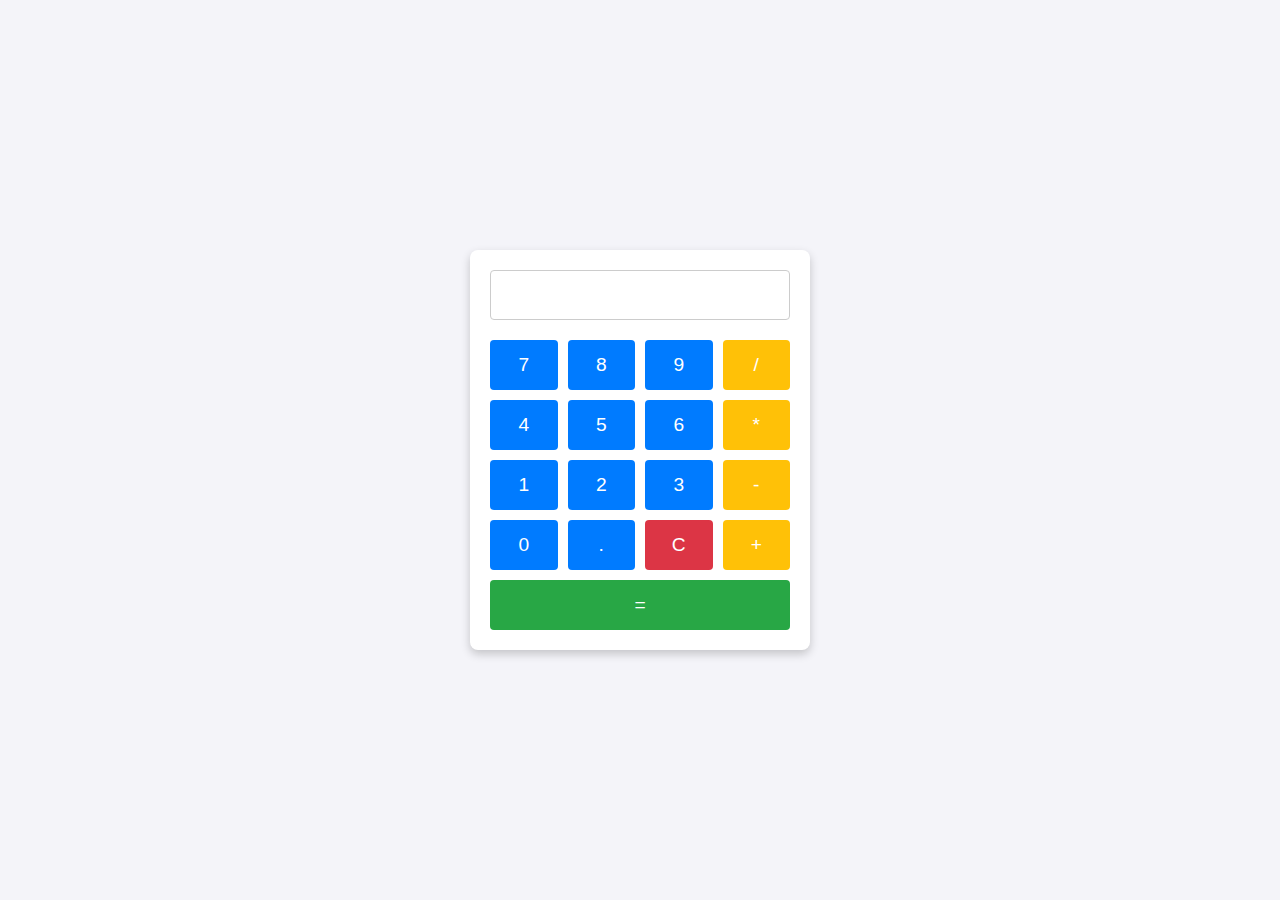
<file: Calculator/index.html>
<!DOCTYPE html>
<html lang="en">
<head>
    <meta charset="UTF-8">
    <meta name="viewport" content="width=device-width, initial-scale=1.0">
    <title>Simple Calculator</title>
    <link rel="stylesheet" href="style.css">
</head>
<body>
    <div class="calculator">
        <input type="text" class="display" id="display" readonly>
        <div class="buttons">
            <button onclick="appendValue('7')">7</button>
            <button onclick="appendValue('8')">8</button>
            <button onclick="appendValue('9')">9</button>
            <button class="operator" onclick="appendValue('/')">/</button>

            <button onclick="appendValue('4')">4</button>
            <button onclick="appendValue('5')">5</button>
            <button onclick="appendValue('6')">6</button>
            <button class="operator" onclick="appendValue('*')">*</button>

            <button onclick="appendValue('1')">1</button>
            <button onclick="appendValue('2')">2</button>
            <button onclick="appendValue('3')">3</button>
            <button class="operator" onclick="appendValue('-')">-</button>

            <button onclick="appendValue('0')">0</button>
            <button onclick="appendValue('.')">.</button>
            <button class="clear" onclick="clearDisplay()">C</button>
            <button class="operator" onclick="appendValue('+')">+</button>

            <button class="equal" onclick="calculateResult()">=</button>
        </div>
    </div>

    <script src="script.js"> </script>
</body>
</html>
</file>
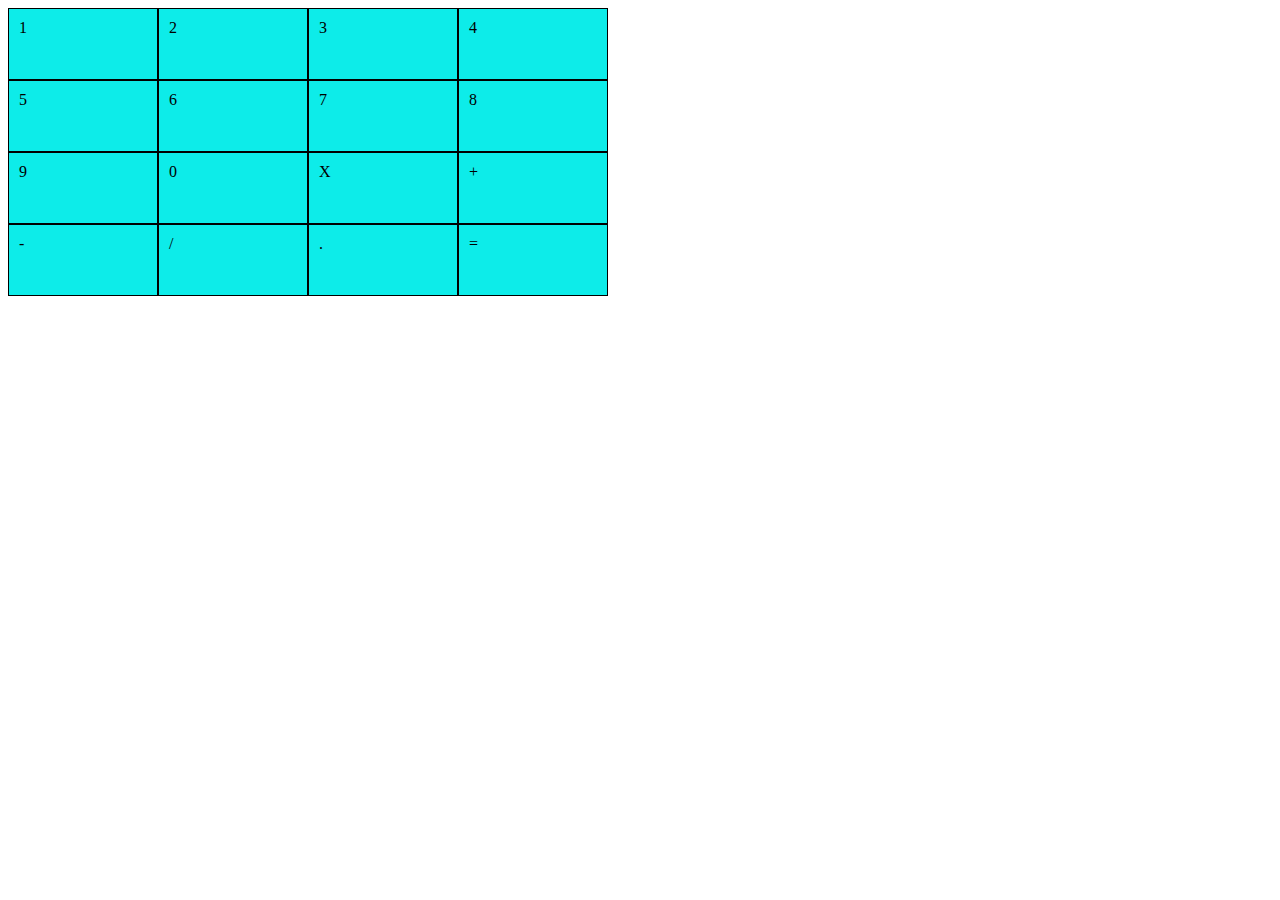
<file: Week 1/calculator.html>
<!DOCTYPE html>
<html lang="en">
<head>
    <meta charset="UTF-8">
    <meta name="viewport" content="width=device-width, initial-scale=1.0">
    <title>Document</title>
    <link rel="stylesheet" href="calculator.css">
</head>
<body>
    <div class="display"></div>
    <div class="container">
        <div class="item">1</div>
        <div class="item">2</div>
        <div class="item">3</div>
        <div class="item">4</div>
        <div class="item">5</div>
        <div class="item">6</div>
        <div class="item">7</div>
        <div class="item">8</div>
        <div class="item">9</div>
        <div class="item">0</div>
        <div class="item">X</div>
        <div class="item">+</div>
        <div class="item">-</div>
        <div class="item">/</div>
        <div class="item">.</div>
        <div class="item">=</div>

    </div>
</body>
</html>
</file>
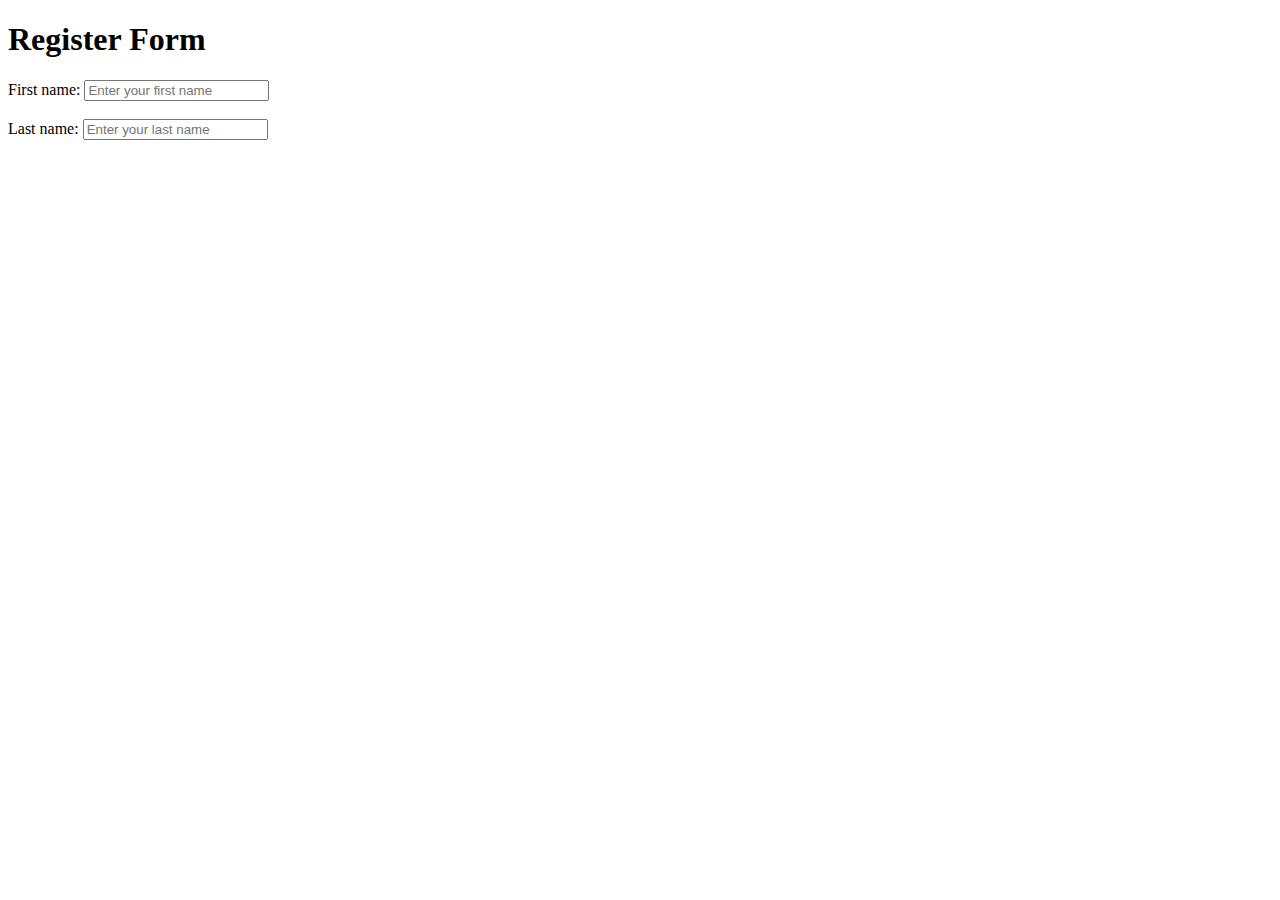
<file: Week 1/class3.html>
<!DOCTYPE html>
<html lang="en">
<head>
    <meta charset="UTF-8">
    <meta name="viewport" content="width=device-width, initial-scale=1.0">
    <link rel="icon" type="image/x-icon" href="\monero_crypto_icon_264381.ico">
    <title>Document</title>
</head>
<body>
    <!-- <table>
        <tr>
            <th>S. no</th>
            <th>Name</th>
            <th>Address</th>
        </tr>
        <tr>
            <td>1</td>
            <td>Niraj</td>
            <td>Kanchanpur</td>
        </tr>
    </table> -->

    <!-- <iframe src="class3.html" width="400" height="500" frameborder="0" name="link"></iframe>
    <a href="https://schoolworkspro.com/" target="link">click me</a> -->

    <h1>Register Form</h1>
    <form action="" method="post">
        <label for="first_name">First name:</label>
        <input type="text" name="f_name" id="first_name" placeholder="Enter your first name">
        <br>
        <br>
        <label for="last_name">Last name:</label>
        <input type="text" name="l_name" id="last_name" placeholder="Enter your last name">
    </form>
</body>
</html>
</file>
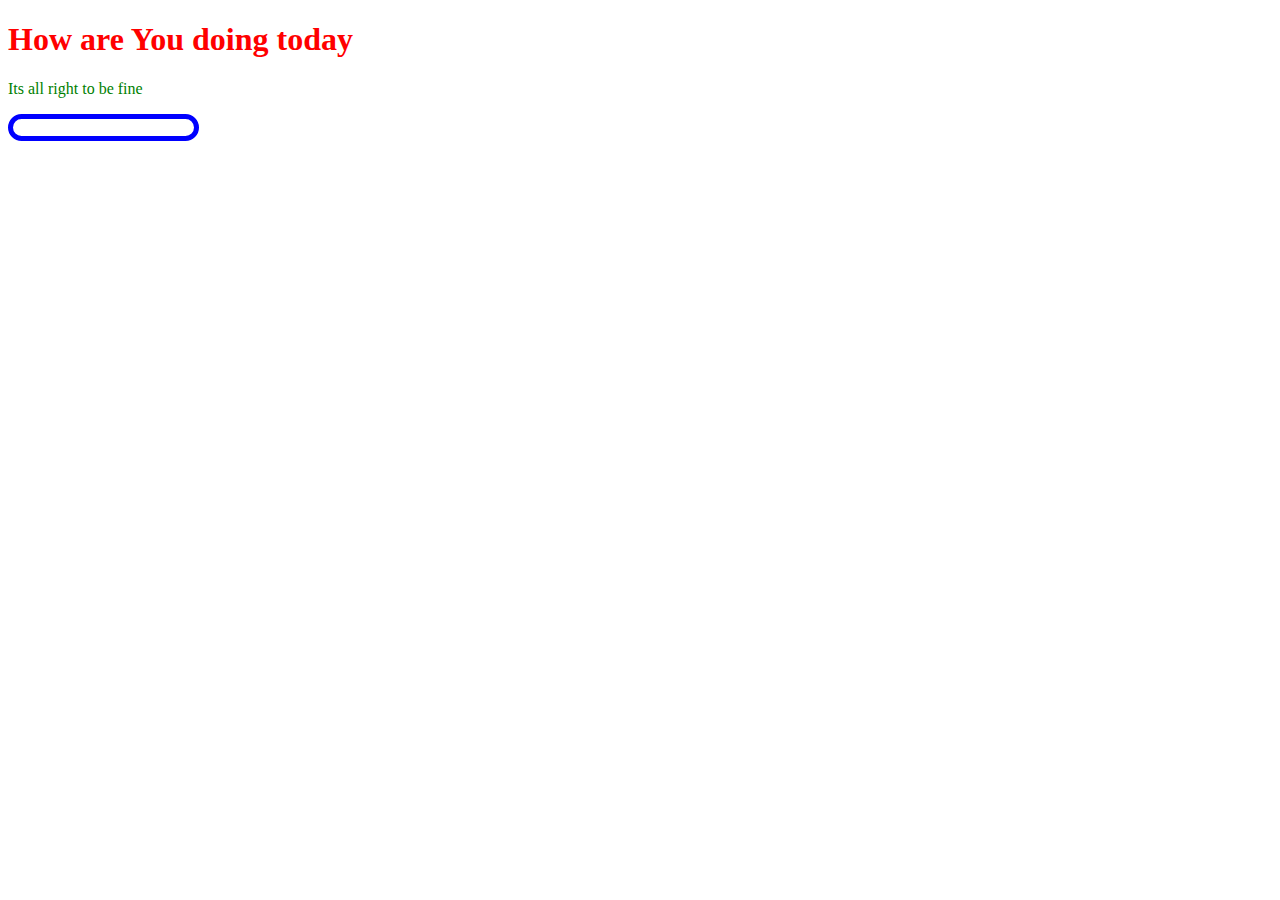
<file: Week 1/class4.html>
<!DOCTYPE html>
<html lang="en">
<head>
    <meta charset="UTF-8">
    <meta name="viewport" content="width=device-width, initial-scale=1.0">
    <link rel="stylesheet" href="style.css">
    <title>Document</title>
</head>
<body>
    <!-- <h1 style="color: red;"> Hello world</h1> // This is inline css -->

    <h1 class="heading">How are You doing today</h1>
    <p id="Para">Its all right to be fine</p>

    <input type="text" name="username">
    
</body>
</html>
</file>
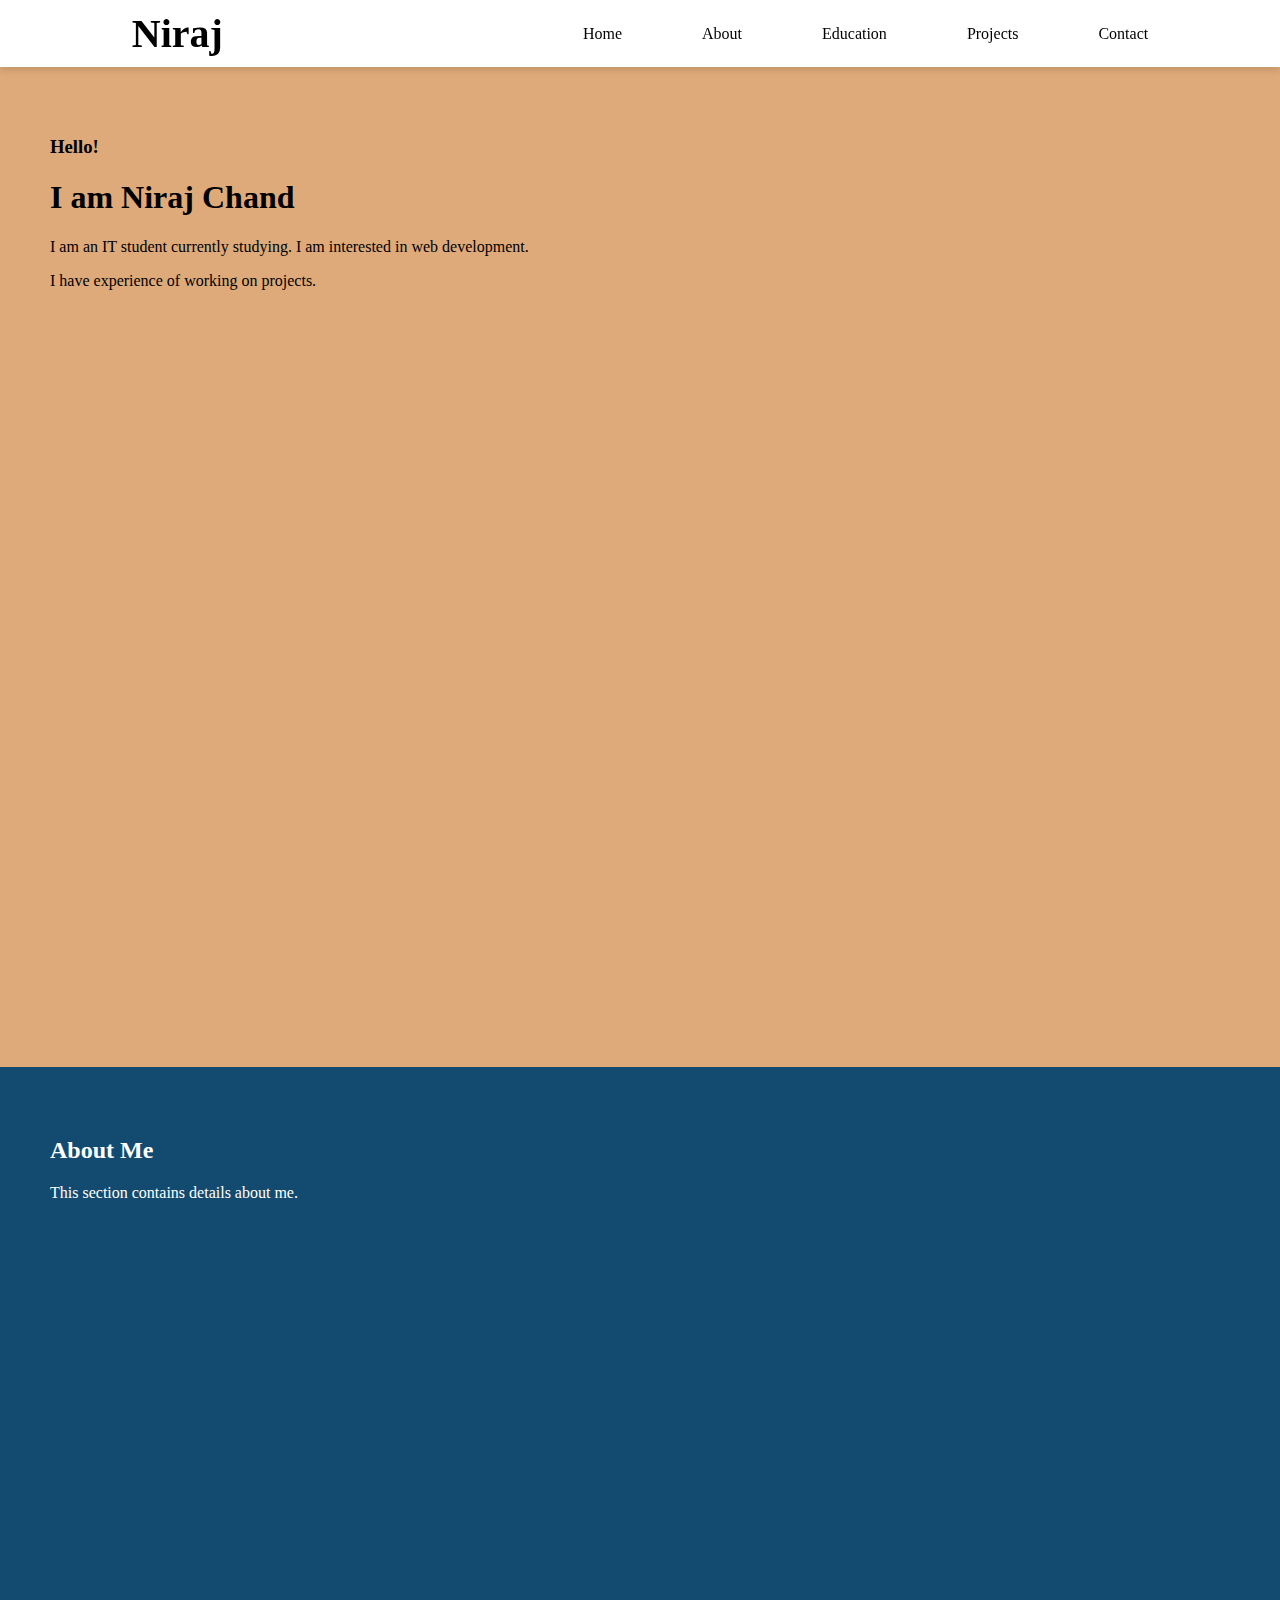
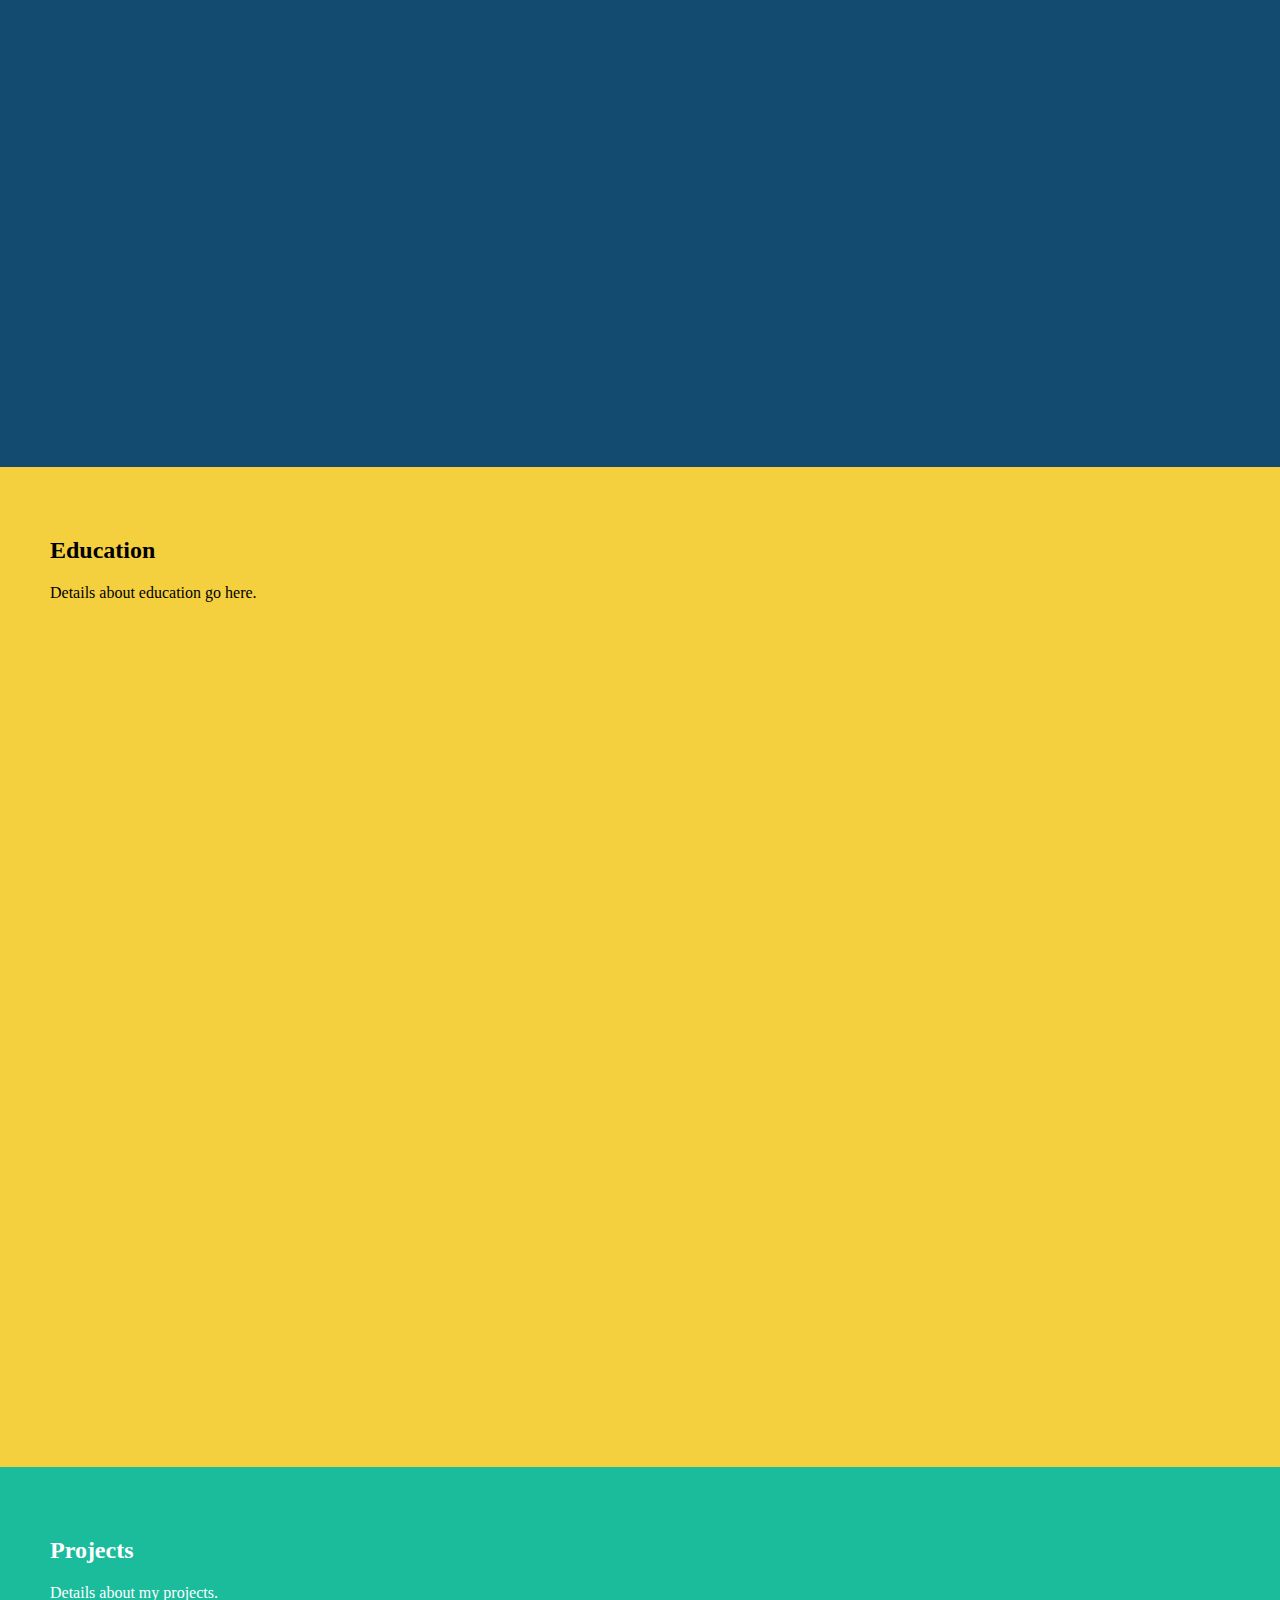
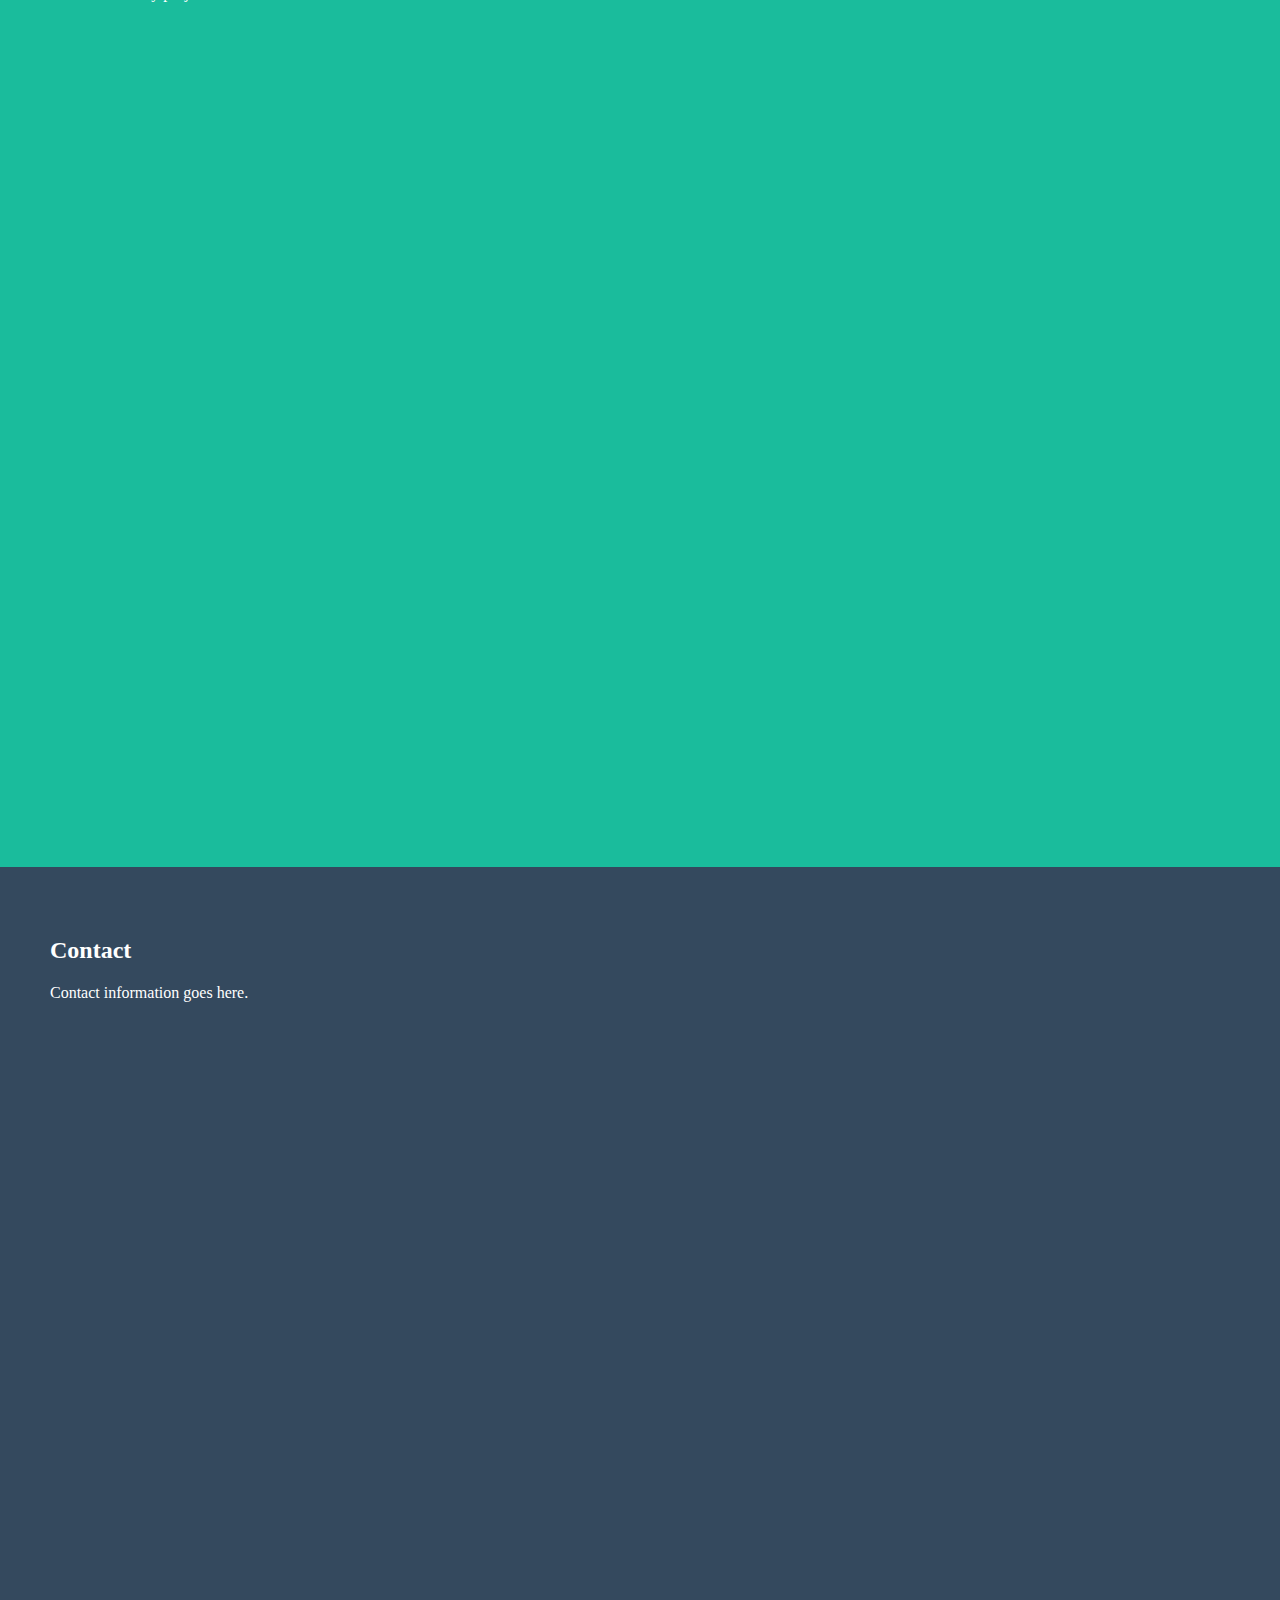
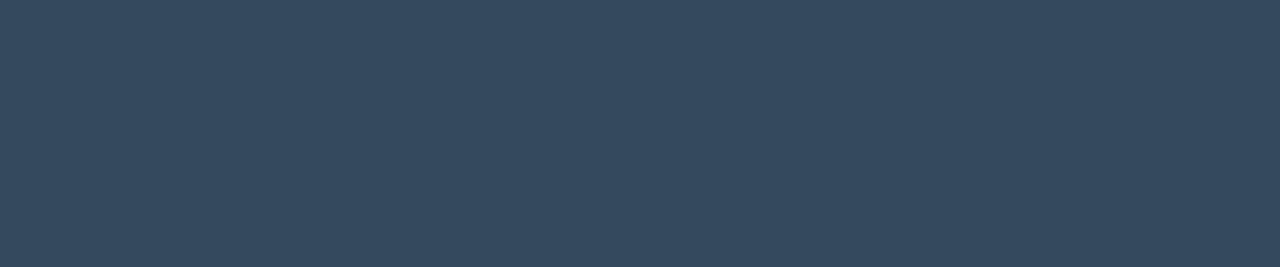
<file: Week 1/CV.html>
<!DOCTYPE html>
<html lang="en">
<head>
    <meta charset="UTF-8">
    <meta name="viewport" content="width=device-width, initial-scale=1.0">
    <link rel="stylesheet" href="CV.css">
    <title>Portfolio</title>
</head>
<body>
    <header>
        <div class="napBar">
            <div class="element niraj">Niraj</div>
            <div class="element"><a href="#home">Home</a></div>
            <div class="element"><a href="#about">About</a></div>
            <div class="element"><a href="#education">Education</a></div>
            <div class="element"><a href="#projects">Projects</a></div>
            <div class="element"><a href="#contact">Contact</a></div>
        </div>
    </header>
    
    <section id="home" class="Intro">
        <div>
            <h3>Hello!</h3>
            <h1>I am Niraj Chand</h1>
            <p>I am an IT student currently studying. I am interested in web development.</p>
            <p>I have experience of working on projects.</p>
        </div>
    </section>
    
    <section id="about" class="about">
        <h2>About Me</h2>
        <p>This section contains details about me.</p>
    </section>

    <section id="education" class="education">
        <h2>Education</h2>
        <p>Details about education go here.</p>
    </section>
    
    <section id="projects" class="projects">
        <h2>Projects</h2>
        <p>Details about my projects.</p>
    </section>

    <section id="contact" class="contact">
        <h2>Contact</h2>
        <p>Contact information goes here.</p>
    </section>
</body>
</html>
</file>
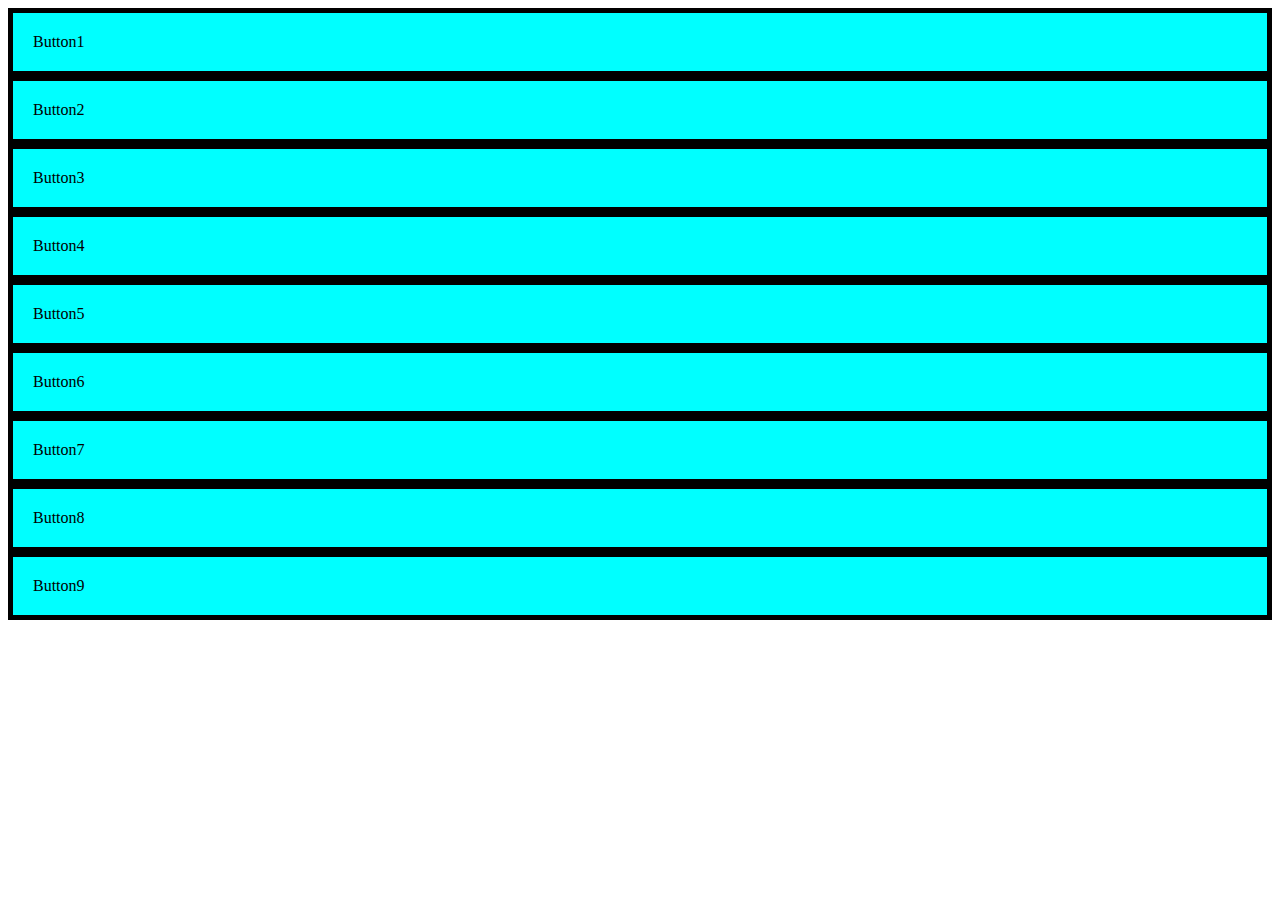
<file: Week 1/grid.html>
<!DOCTYPE html>
<html lang="en">
<head>
    <meta charset="UTF-8">
    <meta name="viewport" content="width=device-width, initial-scale=1.0">
    <title>Document</title>
    <link rel="stylesheet" href="grid.css">
</head>
<body>
    <div class="grid-container">
        <div class="grid-item">Button1</div>
        <div class="grid-item">Button2</div>
        <div class="grid-item">Button3</div>
        <div class="grid-item">Button4</div>
        <div class="grid-item">Button5</div>
        <div class="grid-item">Button6</div>
        <div class="grid-item">Button7</div>
        <div class="grid-item">Button8</div>
        <div class="grid-item">Button9</div>

    </div>
</body>
</html>
</file>
<file: Calculator/style.css>
body {
    font-family: Arial, sans-serif;
    display: flex;
    justify-content: center;
    align-items: center;
    height: 100vh;
    margin: 0;
    background-color: #f4f4f9;
}

.calculator {
    background: #fff;
    padding: 20px;
    border-radius: 8px;
    box-shadow: 0 4px 10px rgba(0, 0, 0, 0.2);
    width: 300px;
}

.display {
    width: 100%;
    height: 50px;
    margin-bottom: 20px;
    border: 1px solid #ccc;
    border-radius: 4px;
    font-size: 1.5rem;
    text-align: right;
    padding: 10px;
    box-sizing: border-box;
}

.buttons {
    display: grid;
    grid-template-columns: repeat(4, 1fr);
    gap: 10px;
}

button {
    height: 50px;
    font-size: 1.2rem;
    border: none;
    border-radius: 4px;
    background-color: #007BFF;
    color: white;
    cursor: pointer;
    transition: background-color 0.3s;
}

button:hover {
    background-color: #0056b3;
}

button.operator {
    background-color: #FFC107;
}

button.operator:hover {
    background-color: #c79100;
}

button.clear {
    background-color: #DC3545;
}

button.clear:hover {
    background-color: #a71d2a;
}

button.equal {
    background-color: #28A745;
    grid-column: span 4;
}

button.equal:hover {
    background-color: #1c7c30;
}
</file>
<file: Week 1/calculator.css>
.container{
    display: grid;
    grid-template-columns: 150px 150px 150px 150px;
}

.item {
    background-color: rgb(13, 236, 233);
    border: 1px, solid black;
    padding: 10px;
    height: 50px;
}

.display{
    background-color: white;
    grid-column: 1/4;
}
</file>
<file: Week 1/style.css>
body{
    background-color: white;
}

.heading{
    color: red;
}

#Para{
    color: green;
}

[type = "text"]{
    border:2px solid blue;
    border-radius: 30px;
    border-width: 5px;
}
</file>
<file: Week 1/CV.css>
body {
    background-color: #DEAA79;
    margin: 0;
    padding: 0;
    scroll-behavior: smooth;
}

html {
    height: 100%;
}

.napBar {
    position: sticky; /* Makes it stick to the top */
    top: 0; /* Ensures it stays at the top */
    z-index: 1000; /* Ensures it stays above other elements */
    display: flex;
    gap: 80px;
    justify-content: center;
    align-items: center;
    padding: 10px;
    max-width: 100%;
    background-color: white; /* Ensures visibility */
    box-shadow: 0px 4px 6px rgba(0, 0, 0, 0.1); /* Adds a subtle shadow for emphasis */
}

.element a {
    text-decoration: none;
    color: black;
}

.niraj {
    font-size: 40px;
    font-weight: bold;
    margin-right: 280px;
    color: black;
}

.Intro,
.about,
.education,
.projects,
.contact {
    padding: 50px;
    height: 100vh; /* Full viewport height */
}

.about {
    background-color: #134B70;
    color: white;
}

.education {
    background-color: #F4D03F;
    color: black;
}

.projects {
    background-color: #1ABC9C;
    color: white;
}

.contact {
    background-color: #34495E;
    color: white;
}
</file>
<file: Week 1/grid.css>
.grid-container{
    display: grid;
    /* grid-template-columns: 200px 150px 140px 140px; */
    /* justify-content: space-around; */
    /* align-content: center; */
    align-content: space-evenly;
    background-color: yellowgreen;
}

.grid-item{
    background-color: aqua;
    border: 5px, solid black;
    padding: 20px;
    /* margin: 20px; */
}
</file>
